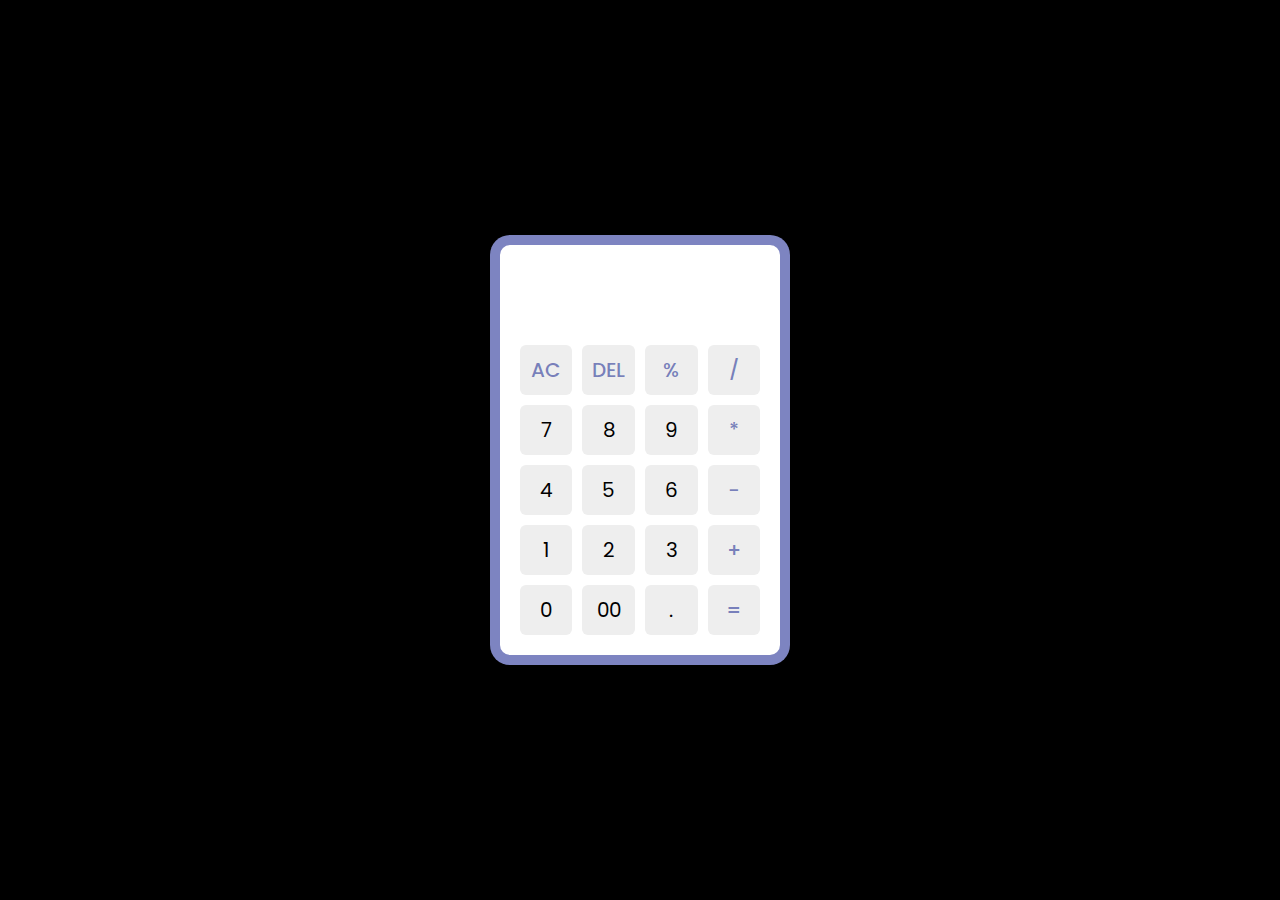
<file: Task-3/index.html>
<!DOCTYPE html>
<html lang="en">
  <head>
    <meta charset="UTF-8" />
    <meta http-equiv="X-UA-Compatible" content="IE=edge" />
    <meta name="viewport" content="width=device-width, initial-scale=1.0" />
    <title>Task-3</title>
    <link rel="stylesheet" href="style.css" />
  </head>
  <body>
    <div class="container">
      <input type="text" class="display" />

      <div class="buttons">
        <button class="operator" data-value="AC">AC</button>
        <button class="operator" data-value="DEL">DEL</button>
        <button class="operator" data-value="%">%</button>
        <button class="operator" data-value="/">/</button>

        <button data-value="7">7</button>
        <button data-value="8">8</button>
        <button data-value="9">9</button>
        <button class="operator" data-value="*">*</button>

        <button data-value="4">4</button>
        <button data-value="5">5</button>
        <button data-value="6">6</button>
        <button class="operator" data-value="-">-</button>

        <button data-value="1">1</button>
        <button data-value="2">2</button>
        <button data-value="3">3</button>
        <button class="operator" data-value="+">+</button>

        <button data-value="0">0</button>
        <button data-value="00">00</button>
        <button data-value=".">.</button>
        <button class="operator" data-value="=">=</button>
      </div>
    </div>

    <script src="script.js"></script>
  </body>
</html>
</file>
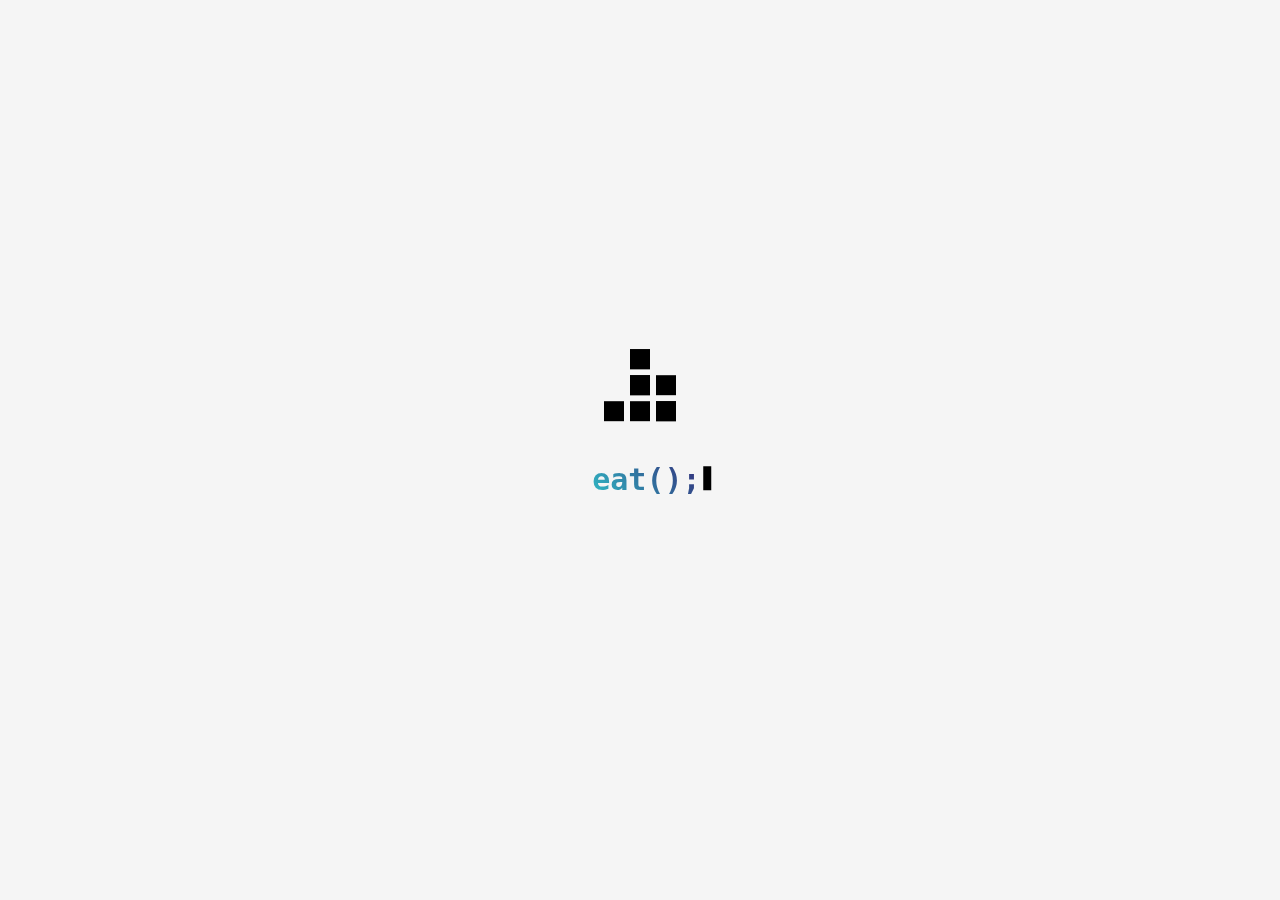
<file: Task-1/Prealoder-portfolio.html>
<!DOCTYPE html>
<html>
<head>
<title>Typewriter Jokes</title>
<style>
    body {
  background-color:whitesmoke;
  
  font-family: 'Source Code Pro', monospace;
  overflow:hidden;

}
.banter-loader {
  position: absolute;
  left: 50%;
  top: 50%;
  width: 72px;
  height: 72px;
  margin-left: -36px;
  margin-top: -36px;
  transform: translate(-0%, -90%);
}

.banter-loader__box {
  float: left;
  position: relative;
  width: 20px;
  height: 20px;
  margin-right: 6px;
}

.banter-loader__box:before {
  content: "";
  position: absolute;
  left: 0;
  top: 0;
  width: 100%;
  height: 100%;
  background: black;
}

.banter-loader__box:nth-child(3n) {
  margin-right: 0;
  margin-bottom: 6px;
}

.banter-loader__box:nth-child(1):before, .banter-loader__box:nth-child(4):before {
  margin-left: 26px;
}

.banter-loader__box:nth-child(3):before {
  margin-top: 52px;
}

.banter-loader__box:last-child {
  margin-bottom: 0;
}

@keyframes moveBox-1 {
  9.0909090909% {
    transform: translate(-26px, 0);
  }

  18.1818181818% {
    transform: translate(0px, 0);
  }

  27.2727272727% {
    transform: translate(0px, 0);
  }

  36.3636363636% {
    transform: translate(26px, 0);
  }

  45.4545454545% {
    transform: translate(26px, 26px);
  }

  54.5454545455% {
    transform: translate(26px, 26px);
  }

  63.6363636364% {
    transform: translate(26px, 26px);
  }

  72.7272727273% {
    transform: translate(26px, 0px);
  }

  81.8181818182% {
    transform: translate(0px, 0px);
  }

  90.9090909091% {
    transform: translate(-26px, 0px);
  }

  100% {
    transform: translate(0px, 0px);
  }
}

.banter-loader__box:nth-child(1) {
  animation: moveBox-1 4s infinite;
}

@keyframes moveBox-2 {
  9.0909090909% {
    transform: translate(0, 0);
  }

  18.1818181818% {
    transform: translate(26px, 0);
  }

  27.2727272727% {
    transform: translate(0px, 0);
  }

  36.3636363636% {
    transform: translate(26px, 0);
  }

  45.4545454545% {
    transform: translate(26px, 26px);
  }

  54.5454545455% {
    transform: translate(26px, 26px);
  }

  63.6363636364% {
    transform: translate(26px, 26px);
  }

  72.7272727273% {
    transform: translate(26px, 26px);
  }

  81.8181818182% {
    transform: translate(0px, 26px);
  }

  90.9090909091% {
    transform: translate(0px, 26px);
  }

  100% {
    transform: translate(0px, 0px);
  }
}

.banter-loader__box:nth-child(2) {
  animation: moveBox-2 4s infinite;
}

@keyframes moveBox-3 {
  9.0909090909% {
    transform: translate(-26px, 0);
  }

  18.1818181818% {
    transform: translate(-26px, 0);
  }

  27.2727272727% {
    transform: translate(0px, 0);
  }

  36.3636363636% {
    transform: translate(-26px, 0);
  }

  45.4545454545% {
    transform: translate(-26px, 0);
  }

  54.5454545455% {
    transform: translate(-26px, 0);
  }

  63.6363636364% {
    transform: translate(-26px, 0);
  }

  72.7272727273% {
    transform: translate(-26px, 0);
  }

  81.8181818182% {
    transform: translate(-26px, -26px);
  }

  90.9090909091% {
    transform: translate(0px, -26px);
  }

  100% {
    transform: translate(0px, 0px);
  }
}

.banter-loader__box:nth-child(3) {
  animation: moveBox-3 4s infinite;
}

@keyframes moveBox-4 {
  9.0909090909% {
    transform: translate(-26px, 0);
  }

  18.1818181818% {
    transform: translate(-26px, 0);
  }

  27.2727272727% {
    transform: translate(-26px, -26px);
  }

  36.3636363636% {
    transform: translate(0px, -26px);
  }

  45.4545454545% {
    transform: translate(0px, 0px);
  }

  54.5454545455% {
    transform: translate(0px, -26px);
  }

  63.6363636364% {
    transform: translate(0px, -26px);
  }

  72.7272727273% {
    transform: translate(0px, -26px);
  }

  81.8181818182% {
    transform: translate(-26px, -26px);
  }

  90.9090909091% {
    transform: translate(-26px, 0px);
  }

  100% {
    transform: translate(0px, 0px);
  }
}

.banter-loader__box:nth-child(4) {
  animation: moveBox-4 4s infinite;
}

@keyframes moveBox-5 {
  9.0909090909% {
    transform: translate(0, 0);
  }

  18.1818181818% {
    transform: translate(0, 0);
  }

  27.2727272727% {
    transform: translate(0, 0);
  }

  36.3636363636% {
    transform: translate(26px, 0);
  }

  45.4545454545% {
    transform: translate(26px, 0);
  }

  54.5454545455% {
    transform: translate(26px, 0);
  }

  63.6363636364% {
    transform: translate(26px, 0);
  }

  72.7272727273% {
    transform: translate(26px, 0);
  }

  81.8181818182% {
    transform: translate(26px, -26px);
  }

  90.9090909091% {
    transform: translate(0px, -26px);
  }

  100% {
    transform: translate(0px, 0px);
  }
}

.banter-loader__box:nth-child(5) {
  animation: moveBox-5 4s infinite;
}

@keyframes moveBox-6 {
  9.0909090909% {
    transform: translate(0, 0);
  }

  18.1818181818% {
    transform: translate(-26px, 0);
  }

  27.2727272727% {
    transform: translate(-26px, 0);
  }

  36.3636363636% {
    transform: translate(0px, 0);
  }

  45.4545454545% {
    transform: translate(0px, 0);
  }

  54.5454545455% {
    transform: translate(0px, 0);
  }

  63.6363636364% {
    transform: translate(0px, 0);
  }

  72.7272727273% {
    transform: translate(0px, 26px);
  }

  81.8181818182% {
    transform: translate(-26px, 26px);
  }

  90.9090909091% {
    transform: translate(-26px, 0px);
  }

  100% {
    transform: translate(0px, 0px);
  }
}

.banter-loader__box:nth-child(6) {
  animation: moveBox-6 4s infinite;
}

@keyframes moveBox-7 {
  9.0909090909% {
    transform: translate(26px, 0);
  }

  18.1818181818% {
    transform: translate(26px, 0);
  }

  27.2727272727% {
    transform: translate(26px, 0);
  }

  36.3636363636% {
    transform: translate(0px, 0);
  }

  45.4545454545% {
    transform: translate(0px, -26px);
  }

  54.5454545455% {
    transform: translate(26px, -26px);
  }

  63.6363636364% {
    transform: translate(0px, -26px);
  }

  72.7272727273% {
    transform: translate(0px, -26px);
  }

  81.8181818182% {
    transform: translate(0px, 0px);
  }

  90.9090909091% {
    transform: translate(26px, 0px);
  }

  100% {
    transform: translate(0px, 0px);
  }
}

.banter-loader__box:nth-child(7) {
  animation: moveBox-7 4s infinite;
}

@keyframes moveBox-8 {
  9.0909090909% {
    transform: translate(0, 0);
  }

  18.1818181818% {
    transform: translate(-26px, 0);
  }

  27.2727272727% {
    transform: translate(-26px, -26px);
  }

  36.3636363636% {
    transform: translate(0px, -26px);
  }

  45.4545454545% {
    transform: translate(0px, -26px);
  }

  54.5454545455% {
    transform: translate(0px, -26px);
  }

  63.6363636364% {
    transform: translate(0px, -26px);
  }

  72.7272727273% {
    transform: translate(0px, -26px);
  }

  81.8181818182% {
    transform: translate(26px, -26px);
  }

  90.9090909091% {
    transform: translate(26px, 0px);
  }

  100% {
    transform: translate(0px, 0px);
  }
}

.banter-loader__box:nth-child(8) {
  animation: moveBox-8 4s infinite;
}

@keyframes moveBox-9 {
  9.0909090909% {
    transform: translate(-26px, 0);
  }

  18.1818181818% {
    transform: translate(-26px, 0);
  }

  27.2727272727% {
    transform: translate(0px, 0);
  }

  36.3636363636% {
    transform: translate(-26px, 0);
  }

  45.4545454545% {
    transform: translate(0px, 0);
  }

  54.5454545455% {
    transform: translate(0px, 0);
  }

  63.6363636364% {
    transform: translate(-26px, 0);
  }

  72.7272727273% {
    transform: translate(-26px, 0);
  }

  81.8181818182% {
    transform: translate(-52px, 0);
  }

  90.9090909091% {
    transform: translate(-26px, 0);
  }

  100% {
    transform: translate(0px, 0);
  }
}

.banter-loader__box:nth-child(9) {
  animation: moveBox-9 4s infinite;
}

.output1 {
  top: 60%;
  left: 50%;
  transform: translate(-40%, -130%);
  position: absolute;
  background: -webkit-linear-gradient(43deg, #30cfd0 0%, #330867 100%) #1D68A6;
  -webkit-background-clip: text;
  -webkit-text-fill-color: transparent;
  text-align:center;
  font-family: 'Source Code Pro', monospace;
  h1 {
    font-size:30px;
  }
}

/* Cursor Styling */
.cursor1::after {
  content:'';
  display:inline-block;
  margin-left:3px;
  background-color:black;
  animation-name:blink;
  animation-duration:0.5s;
  animation-iteration-count: infinite;
}
h1.cursor1::after {
  height:24px;
  width:8px;
}
p.cursor1::after {
  height:13px;
  width:6px;
}

@keyframes blink {
  0% {
    opacity:1;
  }
  49% {
    opacity:1;
  }
  50% {
    opacity:0;
  }
  100% {
    opacity:0;
  }
}
</style>
</head>
<body>
  <div class="banter-loader">
    <div class="banter-loader__box"></div>
    <div class="banter-loader__box"></div>
    <div class="banter-loader__box"></div>
    <div class="banter-loader__box"></div>
    <div class="banter-loader__box"></div>
    <div class="banter-loader__box"></div>
    <div class="banter-loader__box"></div>
    <div class="banter-loader__box"></div>
    <div class="banter-loader__box"></div>
  </div>
<div class="container py-5">
  <div class="output1" id="output1">
    <h1 class="cursor1"></h1>
    <p></p>
  </div>
</div>

<script>
var currentIndex = 0,
    currentTextIndex = 0,
    isBackspacing = false,
    isParagraph = false;

var textArray = [
  "eat();", "sleep();", "<code/>", "repeat();"
];

var speedForward = 70,
    speedWait = 1000,
    speedBetweenLines = 500,
    speedBackspace = 70;

typeWriter("output1", textArray);

function typeWriter(id, textArray) {
  var element = document.getElementById(id),
      currentText = textArray[currentTextIndex],
      eHeader = element.children[0],
      eParagraph = element.children[1];
  
  if (!isBackspacing) {
    if (currentIndex < currentText.length) {
      if (currentText.charAt(currentIndex) == "|") {
        isParagraph = true;
        eHeader.classList.remove("cursor1");
        eParagraph.classList.add("cursor1");
        currentIndex++;
        setTimeout(function(){ typeWriter(id, textArray); }, speedBetweenLines);
      } else {
        if (!isParagraph) {
          eHeader.textContent += currentText.charAt(currentIndex);
        } else {
          eParagraph.textContent += currentText.charAt(currentIndex);
        }
        currentIndex++;
        setTimeout(function(){ typeWriter(id, textArray); }, speedForward);
      }
    } else if (currentIndex == currentText.length) {
      isBackspacing = true;
      setTimeout(function(){ typeWriter(id, textArray); }, speedWait);
    }
  } else {
    if (eHeader.textContent.length > 0 || eParagraph.textContent.length > 0) {
      if (eParagraph.textContent.length > 0) {
        eParagraph.textContent = eParagraph.textContent.substring(0, eParagraph.textContent.length - 1);
      } else if (eHeader.textContent.length > 0) {
        eParagraph.classList.remove("cursor1");
        eHeader.classList.add("cursor1");
        eHeader.textContent = eHeader.textContent.substring(0, eHeader.textContent.length - 1);
      }
      setTimeout(function(){ typeWriter(id, textArray); }, speedBackspace);
    } else { 
      isBackspacing = false;
      currentIndex = 0;
      isParagraph = false;
      currentTextIndex = (currentTextIndex + 1) % textArray.length;
      setTimeout(function(){ typeWriter(id, textArray); }, 50);
    }
  }
}
</script>
</body>
</html>
</file>
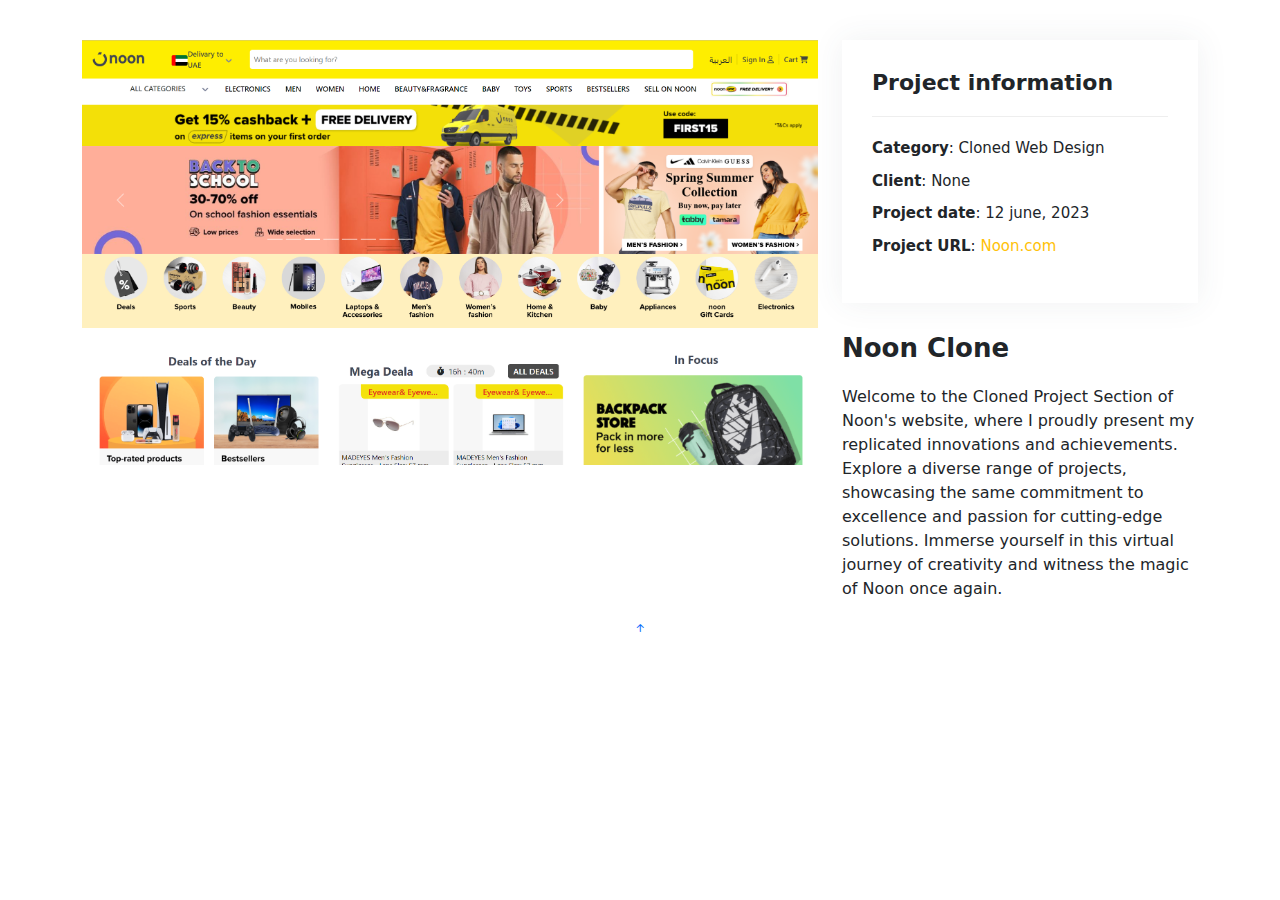
<file: Task-1/project-noon.html>
<!DOCTYPE html>
<html lang="en">

<head>
    <meta charset="utf-8">
    <meta content="width=device-width, initial-scale=1.0" name="viewport">

    <title>Project_details</title>
    <meta content="" name="description">
    <meta content="" name="keywords">


    <!-- Google Fonts -->
    <link
        href="https://fonts.googleapis.com/css?family=Open+Sans:300,300i,400,400i,600,600i,700,700i|Raleway:300,300i,400,400i,500,500i,600,600i,700,700i|Poppins:300,300i,400,400i,500,500i,600,600i,700,700i"
        rel="stylesheet">
    <!-- Vendor CSS Files -->
    <link href="vendor/aos/aos.css" rel="stylesheet">
    <link href="vendor/bootstrap/css/bootstrap.min.css" rel="stylesheet">
    <link href="vendor/bootstrap-icons/bootstrap-icons.css" rel="stylesheet">
    <link href="vendor/boxicons/css/boxicons.min.css" rel="stylesheet">
    <link href="vendor/glightbox/css/glightbox.min.css" rel="stylesheet">
    <link href="vendor/swiper/swiper-bundle.min.css" rel="stylesheet">
    <link href="css/project.css" rel="stylesheet">

</head>

<body>

    <main id="main">

        <!-- ======= Portfolio Details Section ======= -->
        <section id="portfolio-details" class="portfolio-details">
            <div class="container">
                <div class="row gy-4">

                    <div class="col-lg-8">
                        <div class="portfolio-details-slider swiper">
                            <div class="swiper-wrapper align-items-center">

                                <div class="swiper-slide">
                                    <img src="images/project/noon-1.png" alt="">
                                </div>

                                <div class="swiper-slide">
                                    <img src="images/project/noon-2.png" alt="">
                                </div>

                                <div class="swiper-slide">
                                    <img src="images/project/noon-3.png" alt="">
                                </div>
                                <div class="swiper-slide">
                                    <img src="images/project/noon-4.png" alt="">
                                </div>

                            </div>
                            <div class="swiper-pagination"></div>
                        </div>
                    </div>

                    <div class="col-lg-4">
                        <div class="portfolio-info">
                            <h3>Project information</h3>
                            <ul>
                                <li><strong>Category</strong>: Cloned Web Design</li>
                                <li><strong>Client</strong>: None</li>
                                <li><strong>Project date</strong>: 12 june, 2023</li>
                                <li><strong>Project URL</strong>: <a style="text-decoration: none ; color: #ffc107;"
                                        href="https://abdullahshafiq-20.github.io/Noon-clone/">Noon.com</a></li>
                            </ul>
                        </div>
                        <div class="portfolio-description">
                            <h2>Noon Clone</h2>
                            <p>
                                Welcome to the Cloned Project Section of Noon's website, where I proudly present my
                                replicated innovations and achievements. Explore a diverse range of projects, showcasing
                                the same commitment to excellence and passion for cutting-edge solutions. Immerse
                                yourself in this virtual journey of creativity and witness the magic of Noon once again.
                            </p>
                        </div>
                    </div>

                </div>

            </div>
        </section><!-- End Portfolio Details Section -->

    </main><!-- End #main -->

    <div id="preloader"></div>
    <a href="#" class="back-to-top d-flex align-items-center justify-content-center"><i
            class="bi bi-arrow-up-short"></i></a>

    <!-- Vendor JS Files -->
    <script src="vendor/purecounter/purecounter_vanilla.js"></script>
    <script src="vendor/aos/aos.js"></script>
    <script src="vendor/bootstrap/js/bootstrap.bundle.min.js"></script>
    <script src="vendor/glightbox/js/glightbox.min.js"></script>
    <script src="vendor/isotope-layout/isotope.pkgd.min.js"></script>
    <script src="vendor/swiper/swiper-bundle.min.js"></script>
    <script src="vendor/typed.js/typed.umd.js"></script>
    <script src="vendor/waypoints/noframework.waypoints.js"></script>
    <script src="vendor/php-email-form/validate.js"></script>

    <!-- Template Main JS File -->
    <script src="js/project.js"></script>

</body>

</html>
</file>
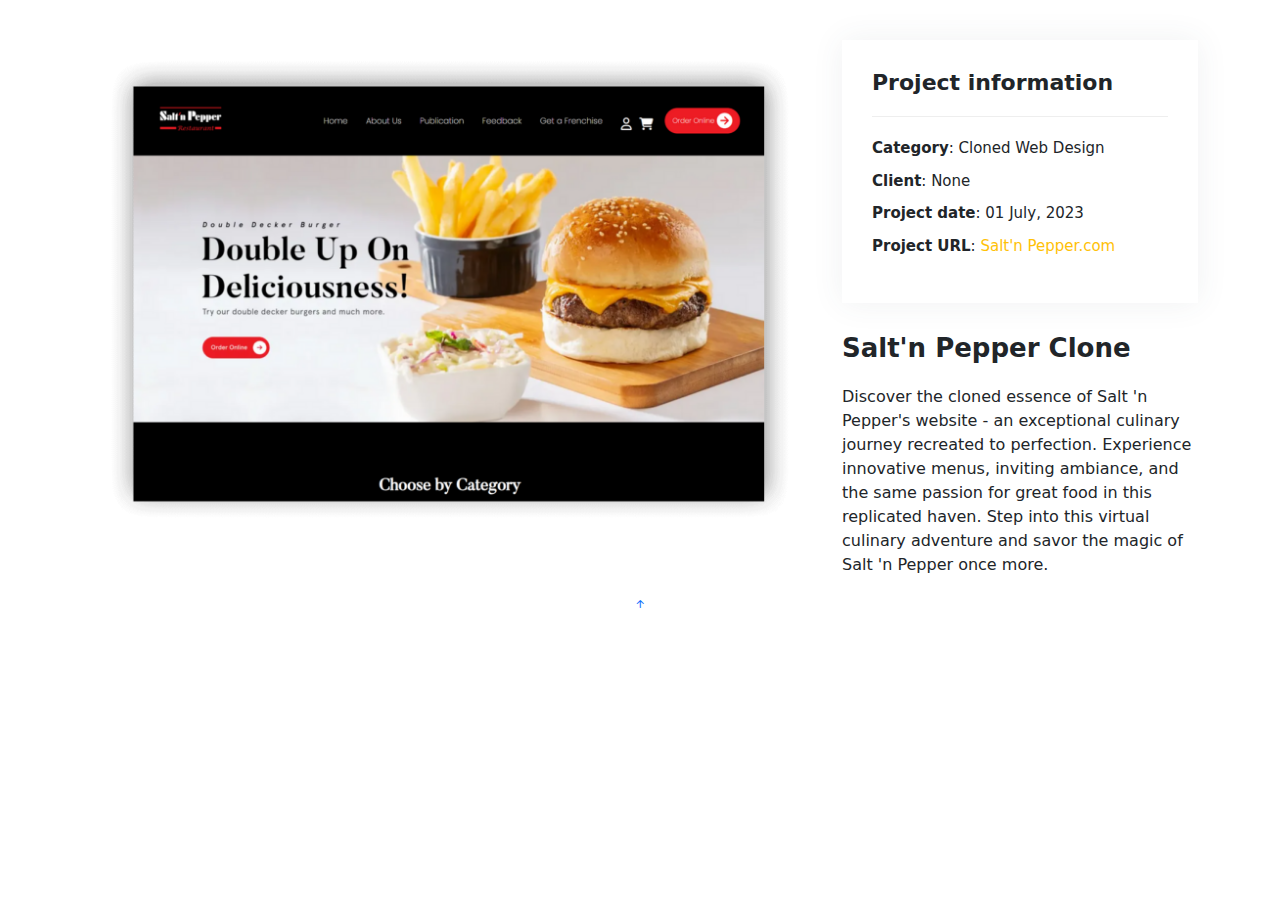
<file: Task-1/project-saltn-pepper.html>
<!DOCTYPE html>
<html lang="en">

<head>
  <meta charset="utf-8">
  <meta content="width=device-width, initial-scale=1.0" name="viewport">

  <title>Project_details</title>
  <meta content="" name="description">
  <meta content="" name="keywords">


  <!-- Google Fonts -->
  <link
    href="https://fonts.googleapis.com/css?family=Open+Sans:300,300i,400,400i,600,600i,700,700i|Raleway:300,300i,400,400i,500,500i,600,600i,700,700i|Poppins:300,300i,400,400i,500,500i,600,600i,700,700i"
    rel="stylesheet">

  <!-- Vendor CSS Files -->
  <link href="vendor/aos/aos.css" rel="stylesheet">
  <link href="vendor/bootstrap/css/bootstrap.min.css" rel="stylesheet">
  <link href="vendor/bootstrap-icons/bootstrap-icons.css" rel="stylesheet">
  <link href="vendor/boxicons/css/boxicons.min.css" rel="stylesheet">
  <link href="vendor/glightbox/css/glightbox.min.css" rel="stylesheet">
  <link href="vendor/swiper/swiper-bundle.min.css" rel="stylesheet">
  <link href="css/project.css" rel="stylesheet">

</head>

<body>

  <main id="main">

    <!-- ======= Portfolio Details Section ======= -->
    <section id="portfolio-details" class="portfolio-details">
      <div class="container">
        <div class="row gy-4">

          <div class="col-lg-8">
            <div class="portfolio-details-slider swiper">
              <div class="swiper-wrapper align-items-center">

                <div class="swiper-slide">
                  <img src="images/project/img1.png" alt="">
                </div>

                <div class="swiper-slide">
                  <img src="images/project/img2 (1).png" alt="">
                </div>

                <div class="swiper-slide">
                  <img src="images/project/img3 (1).png" alt="">
                </div>
                <div class="swiper-slide">
                  <img src="images/project/img5 (1).png" alt="">
                </div>

              </div>
              <div class="swiper-pagination"></div>
            </div>
          </div>

          <div class="col-lg-4">
            <div class="portfolio-info">
              <h3>Project information</h3>
              <ul>
                <li><strong>Category</strong>: Cloned Web Design</li>
                <li><strong>Client</strong>: None</li>
                <li><strong>Project date</strong>: 01 July, 2023</li>
                <li><strong>Project URL</strong>: <a style="text-decoration: none ; color: #ffc107;"
                    href="https://abdullahshafiq-20.github.io/Salt-n-Pepper_clone/">Salt'n Pepper.com</a></li>
              </ul>
            </div>
            <div class="portfolio-description">
              <h2>Salt'n Pepper Clone</h2>
              <p>
                Discover the cloned essence of Salt 'n Pepper's website - an exceptional culinary journey recreated to
                perfection. Experience innovative menus, inviting ambiance, and the same passion for great food in this
                replicated haven. Step into this virtual culinary adventure and savor the magic of Salt 'n Pepper once
                more.
              </p>
            </div>
          </div>

        </div>

      </div>
    </section><!-- End Portfolio Details Section -->

  </main><!-- End #main -->

  <div id="preloader"></div>
  <a href="#" class="back-to-top d-flex align-items-center justify-content-center"><i
      class="bi bi-arrow-up-short"></i></a>

  <!-- Vendor JS Files -->
  <script src="vendor/purecounter/purecounter_vanilla.js"></script>
  <script src="vendor/aos/aos.js"></script>
  <script src="vendor/bootstrap/js/bootstrap.bundle.min.js"></script>
  <script src="vendor/glightbox/js/glightbox.min.js"></script>
  <script src="vendor/isotope-layout/isotope.pkgd.min.js"></script>
  <script src="vendor/swiper/swiper-bundle.min.js"></script>
  <script src="vendor/typed.js/typed.umd.js"></script>
  <script src="vendor/waypoints/noframework.waypoints.js"></script>
  <script src="vendor/php-email-form/validate.js"></script>

  <!-- Template Main JS File -->
  <script src="js/project.js"></script>

</body>

</html>
</file>
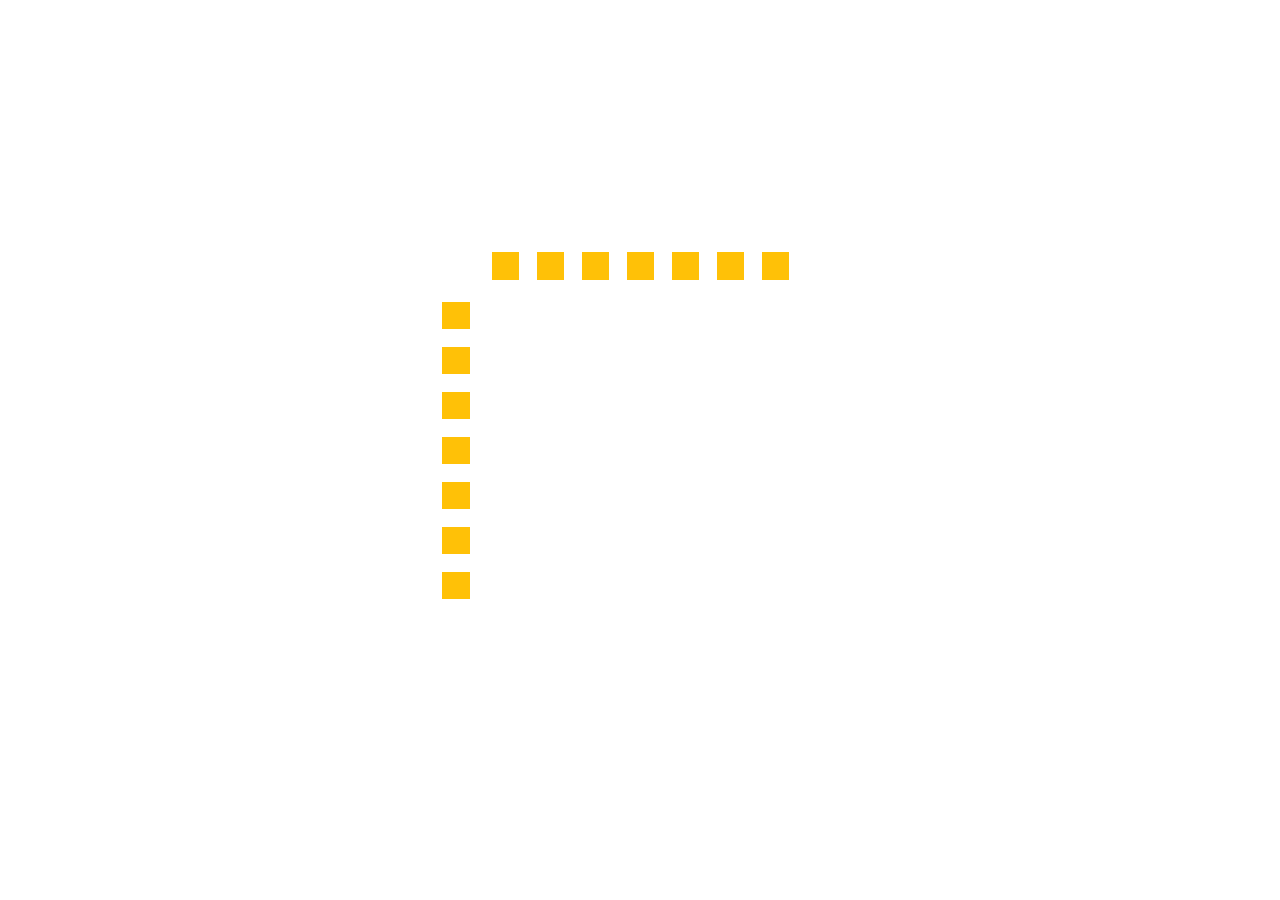
<file: Task-2/preloader.html>
<!DOCTYPE html>
<html lang="en">
<head>
  <meta charset="UTF-8">
  <meta name="viewport" content="width=device-width, initial-scale=1.0">
  <title>Loading Screen</title>
  <style>
    :root {
      --b: white;
      --w: #ffc107;
      --s: 2s; /* change speed */
    }
    *{
      margin: 0;
      padding: 0;
      box-sizing: border-box;
    }	
    
    *, *:before, *:after {
      box-sizing: border-box;
      transform-style: preserve-3d;
    }
    
    body-1 {
      margin: 0;
      padding: 0;
      width: 100vw;
      height: 100vh;
      overflow: hidden;
      display: flex;
      align-items: center;
      justify-content: center;
      background: var(--b);
    }
    
    .content {
      width: 50vmin;
      height: 50vmin;
      text-align: center;
      display: flex;
      align-items: center;
      justify-content: center;
      flex-direction: column;
      perspective: 1000vmin;
    }
    
    .bars {
      width: 100%;
      height: 100%;
      position: absolute;
      padding: 6.5vmin 3vmin;
      animation: mirror1 calc(var(--s) * 2) ease 0s infinite ;
    }
    
    .bars + .bars {
      transform: rotate(90deg) rotateX(180deg);
      animation: mirror2 calc(var(--s) * 2) ease calc(var(--s) / 2) infinite;
    }
    
    .bar {
      width: 44vmin;
      height: 3vmin;
      margin: 2vmin 0vmin;
      background: linear-gradient(90deg, #fff0 33%, var(--w) 33% 67%, #fff0 67% 100%);
      animation: grow var(--s) ease-in-out 0s infinite alternate; 
      background-size: 300%;
      background-position-x: -203%;
    }
    
    @keyframes mirror1 {
      0%, 47%, 99.99%, 100% { transform: rotate(180deg) rotateX(0deg); }
      47.01%, 99.98% { transform: rotate(180deg) rotateX(180deg); }
    }
    
    @keyframes mirror2 {
      0%, 47%, 99.99%, 100% { transform: rotate(90deg) rotateX(180deg); }
      47.01%, 99.98% { transform: rotate(90deg) rotateX(0deg); }
    }
    
    @keyframes grow {
      0%, 25% { background-position-x: -297%; }
      45%, 55% { background-position-x: -250%; }
      75%, 100% { background-position-x: -203%; }
    }
    
    .bar:nth-child(2) {
      animation-delay: calc(var(--s) * -0.02);
    }
    .bar:nth-child(3) {
      animation-delay: calc(var(--s) * -0.04);
    }
    .bar:nth-child(4) {
      animation-delay: calc(var(--s) * -0.06);
    }
    .bar:nth-child(5) {
      animation-delay: calc(var(--s) * -0.08);
    }
    .bar:nth-child(6) {
      animation-delay: calc(var(--s) * -0.1);
    }
    .bar:nth-child(7) {
      animation-delay: calc(var(--s) * -0.12);
    }
    
    .bars:nth-child(2) .bar:nth-child(1) {
      animation-delay: calc(calc(var(--s) * -0.001) - calc(var(--s) / 2));
    }
    .bars:nth-child(2) .bar:nth-child(2) {
      animation-delay: calc(calc(var(--s) * -0.02) - calc(var(--s) / 2));
    }
    .bars:nth-child(2) .bar:nth-child(3) {
      animation-delay: calc(calc(var(--s) * -0.04) - calc(var(--s) / 2));
    }
    .bars:nth-child(2) .bar:nth-child(4) {
      animation-delay: calc(calc(var(--s) * -0.06) - calc(var(--s) / 2));
    }
    .bars:nth-child(2) .bar:nth-child(5) {
      animation-delay: calc(calc(var(--s) * -0.08) - calc(var(--s) / 2));
    }
    .bars:nth-child(2) .bar:nth-child(6) {
      animation-delay: calc(calc(var(--s) * -0.1) - calc(var(--s) / 2));
    }
    .bars:nth-child(2) .bar:nth-child(7) {
      animation-delay: calc(calc(var(--s) * -0.12) - calc(var(--s) / 2));
    }
  </style>
</head>
<body-1>
  <div class="content">
    <div class="bars">
      <div class="bar"></div>
      <div class="bar"></div>
      <div class="bar"></div>
      <div class="bar"></div>
      <div class="bar"></div>
      <div class="bar"></div>
      <div class="bar"></div>
    </div>
    <div class="bars">
      <div class="bar"></div>
      <div class="bar"></div>
      <div class="bar"></div>
      <div class="bar"></div>
      <div class="bar"></div>
      <div class="bar"></div>
      <div class="bar"></div>
    </div>
  </div>
</body-1>
</html>
</file>
<file: Task-3/style.css>
@import url("https://fonts.googleapis.com/css2?family=Poppins:wght@300;400;500;600;700&display=swap");
* {
  margin: 0;
  padding: 0;
  box-sizing: border-box;
  font-family: "Poppins", sans-serif;
}
body {
  height: 100vh;
  display: flex;
  align-items: center;
  justify-content: center;
  background: #000000;
}
.container {
  position: relative;
  max-width: 300px;
  width: 100%;
  border-radius: 20px;
  padding: 10px 20px 20px;
  background: #fff;
  box-shadow: 0 5px 10px rgba(0, 0, 0, 0.05);
  border: 10px solid rgba(3, 18, 136, 0.516);
}
.display {
  height: 80px;
  width: 100%;
  outline: none;
  border: none;
  text-align: right;
  margin-bottom: 10px;
  font-size: 25px;
  color: #000e1a;
  pointer-events: none;
}
.buttons {
  display: grid;
  grid-gap: 10px;
  grid-template-columns: repeat(4, 1fr);
}

.buttons button:hover {
  background-color: #ddd;
}
.buttons button {
  padding: 10px;
  border-radius: 6px;
  border: none;
  font-size: 20px;
  cursor: pointer;
  background-color: #eee;
}
.buttons button:active {
  transform: scale(0.99);
}
.operator {
  color: rgba(3, 18, 136, 0.516);
  font-weight: 500;
}
</file>
<file: Task-1/css/project.css>
/* linear-gradient( 43deg,  rgba(84,212,228,1) 0%, rgba(68,36,164,1) 46%, 4158D0 100%); */
/* CLOR CHANGING */


/* h1 {
  font-size: 72px;
  background: -webkit-linear-gradient(#eee, #333);
  -webkit-background-clip: text;
  -webkit-text-fill-color: transparent;
} */

:root {
  --yellow: #4158D0;
}
.content {
  opacity: 0;
  transform: translateY(20px);
}

/* Use keyframes for the animation */
@keyframes loadOnRise {
  0% {
    opacity: 0;
    transform: translateY(20px);
  }
  100% {
    opacity: 1;
    transform: translateY(0);
  }
}

/* Apply the animation to the visible class */
.content.visible {
  animation: loadOnRise 1.5s ease-in-out forwards;
}

.js-preloader {
  position: fixed;
  top: 0;
  left: 0;
  right: 0;
  bottom: 0;
  background-color: #fff;
  display: -webkit-box;
  display: flex;
  -webkit-box-align: center;
  align-items: center;
  -webkit-box-pack: center;
  justify-content: center;
  opacity: 1;
  visibility: visible;
  z-index: 9999;
  -webkit-transition: opacity 0.25s ease;
  transition: opacity 0.25s ease, visibility 0.5s ease; /* Modify the transition property */
}

.js-preloader.loaded {
  opacity: 0;
  visibility: hidden;
  pointer-events: none;
}

:root {
  --yellow: #4158D0;
  --w: linear-gradient(43deg, #30cfd0 0%, #330867 100%) #1D68A6;
  --s: 2s; 
}
/* .color-mode-container {
  display: none;
} */

/* Set the background color of the scrollbar track to light gray */
/* Define CSS custom properties for the color scheme */
:root {
  --scrollbar-bg-light: transparent; /* Light gray background color */
  --scrollbar-thumb-light: linear-gradient(43deg, #30cfd0 0%, #330867 100%) #1D68A6; /* Light blue thumb */
  --scrollbar-bg-dark: transparent; /* Dark gray background color for night mode */
}

/* Set the scrollbar width and background color using the custom properties */
::-webkit-scrollbar {
  width: 8px; /* Adjust the width as needed */
  background-color: var(--scrollbar-bg-light); /* Default light gray background color */
}

/* Set the color of the scrollbar thumb using the custom properties */
::-webkit-scrollbar-thumb {
  background: var(--scrollbar-thumb-light); /* Default light blue thumb */
  border-radius: 6px; /* Adjust the radius to make it rounded */
}

/* Handle on hover state */
::-webkit-scrollbar-thumb:hover {
  background-color: #2980b9; /* Lighter blue color on hover */
}

/* Optionally, you can style the scrollbar track when the thumb is being dragged */
::-webkit-scrollbar-thumb:active {
  background-color: #2070a0; /* Even lighter blue when active */
}

/* Apply dark mode styles */
.dark-mode {
  --scrollbar-bg-light: transparent; /* Dark gray background color for night mode */
  --scrollbar-thumb-light:linear-gradient(43deg, #30cfd0 0%, #330867 100%) #1D68A6;  /* Light blue thumb for night mode */
}


.switch {
  display: block;
  --width-of-switch: 3.5em;
  --height-of-switch: 2em;
  /* size of sliding icon -- sun and moon */
  --size-of-icon: 1.4em;
  /* it is like a inline-padding of switch */
  --slider-offset: 0.3em;
  position: relative;
  width: var(--width-of-switch);
  height: var(--height-of-switch);
}

/* Hide default HTML checkbox */
.switch input {
  opacity: 0;
  width: 0;
  height: 0;
}

/* The slider */
.slider {
  position: absolute;
  cursor: pointer;
  top: 0;
  left: 0;
  right: 0;
  bottom: 0;
  background-color: #f4f4f5;
  transition: .4s;
  border-radius: 30px;
}

.slider:before {
  position: absolute;
  content: "";
  height: var(--size-of-icon,1.4em);
  width: var(--size-of-icon,1.4em);
  border-radius: 20px;
  left: var(--slider-offset,0.3em);
  top: 50%;
  transform: translateY(-50%);
  background: linear-gradient(40deg,#ff0080,#ff8c00 70%);
  ;
 transition: .4s;
}

input:checked + .slider {
  background-color: #303136;
}

input:checked + .slider:before {
  left: calc(100% - (var(--size-of-icon,1.4em) + var(--slider-offset,0.3em)));
  background: #303136;
  /* change the value of second inset in box-shadow to change the angle and direction of the moon  */
  box-shadow: inset -3px -2px 5px -2px #8983f7, inset -10px -4px 0 0 #a3dafb;
}
.clr-slider{
  display: none;
}


@media screen and (max-width: 768px) {
  
  .dark-mode .navbar-toggler-icon
  {
    background-color: white;
  }
  .dark-mode #navbarNav
  {
    background-color: #0c0c0d;
  }
  #navbarNav > ul:last-child 
  {
    display: none;
  }
  #colormode-desk
  {
    display: none;
  }
  /* .slider
  {
    display: none;
  } */
  .clr-slider
  {
    display: block;
    align-self: center;
    justify-self: center;
    margin-left: 40px;
    margin-top: 10px;
  }
  

}
.color-mode-icon
{
  pointer-events: none;
}
.bubbly-button
{
  display:none;
}

/* Button  */
@media screen and (max-width: 768px) {
  .bubbly-button {
    display: inline-block;
    font-size: 1em;
    padding: 0px 0px 0px 10px;
    /* margin-top: 10px;
    margin-bottom: 10px; */
    -webkit-appearance: none;
    appearance: none;
    background-color: #1D68A6;/* Replace $button-bg with the actual color value */
    color: #fff; /* Replace $button-text-color with the actual color value */
    border-radius: 4px;
    border: none;
    cursor: pointer;
    position: relative;
    transition: transform ease-in 0.1s, box-shadow ease-in 0.25s;
    box-shadow: 0 1px 10px #1D68A6;
  }
  
  .bubbly-button:focus {
    outline: 0;
  }
  
  .bubbly-button:before,
  .bubbly-button:after {
    position: fixed;
    content: '';
    display: block;
    width: 160%;
    height: 100%;
    left: -20%;
    z-index: -1000;
    transition: all ease-in-out 0.5s;
    background-repeat: no-repeat;
  }
  
  .bubbly-button:before {
  display: none;
  top: -75%;
  background-image:  
    radial-gradient(circle, #1d68a6 20%, transparent 20%),
    radial-gradient(circle,  transparent 20%, #1d68a6 20%, transparent 30%),
    radial-gradient(circle, #1d68a6 20%, transparent 20%), 
    radial-gradient(circle, #1d68a6 20%, transparent 20%),
    radial-gradient(circle,  transparent 10%, #1d68a6 15%, transparent 20%),
    radial-gradient(circle, #1d68a6 20%, transparent 20%),
    radial-gradient(circle, #1d68a6 20%, transparent 20%),
    radial-gradient(circle, #1d68a6 20%, transparent 20%),
    radial-gradient(circle, #1d68a6 20%, transparent 20%);
  background-size: 10% 10%, 20% 20%, 15% 15%, 20% 20%, 18% 18%, 10% 10%, 15% 15%, 10% 10%, 18% 18%;
}

.bubbly-button:after {
  display: none;
  bottom: -75%;
  background-image:  
    radial-gradient(circle, #1d68a6 20%, transparent 20%),
    radial-gradient(circle, #1d68a6 20%, transparent 20%),
    radial-gradient(circle,  transparent 10%, #1d68a6 15%, transparent 20%),
    radial-gradient(circle, #1d68a6 20%, transparent 20%),
    radial-gradient(circle, #1d68a6 20%, transparent 20%),
    radial-gradient(circle, #1d68a6 20%, transparent 20%),
    radial-gradient(circle, #1d68a6 20%, transparent 20%);
  background-size: 15% 15%, 20% 20%, 18% 18%, 20% 20%, 15% 15%, 10% 10%, 20% 20%;
}

.bubbly-button:active {
  transform: scale(0.9);
  background-color: darken(var(--yellow), 5%);
  box-shadow: 0 1px 10px var(--yellow);
}
  .bubbly-button.animate:before {
    display: block;
    animation: topBubbles ease-in-out 0.75s forwards;
  }
  
  .bubbly-button.animate:after {
    display: block;
    animation: bottomBubbles ease-in-out 0.75s forwards;
  }
  
  /* The rest of your CSS code and JavaScript can remain unchanged. */
  
  
      @keyframes topBubbles {
        0% {
          background-position: 5% 90%, 10% 90%, 10% 90%, 15% 90%, 25% 90%, 25% 90%, 40% 90%, 55% 90%, 70% 90%;
        }
        50% {
          background-position: 0% 80%, 0% 20%, 10% 40%, 20% 0%, 30% 30%, 22% 50%, 50% 50%, 65% 20%, 90% 30%;
        }
        100% {
          background-position: 0% 70%, 0% 10%, 10% 30%, 20% -10%, 30% 20%, 22% 40%, 50% 40%, 65% 10%, 90% 20%;
          background-size: 0% 0%, 0% 0%,  0% 0%,  0% 0%,  0% 0%,  0% 0%;
        }
      }
  
      @keyframes bottomBubbles {
        0% {
          background-position: 10% -10%, 30% 10%, 55% -10%, 70% -10%, 85% -10%, 70% -10%, 70% 0%;
        }
        50% {
          background-position: 0% 80%, 20% 80%, 45% 60%, 60% 100%, 75% 70%, 95% 60%, 105% 0%;
        }
        100% {
          background-position: 0% 90%, 20% 90%, 45% 70%, 60% 110%, 75% 80%, 95% 70%, 110% 10%;
          background-size: 0% 0%, 0% 0%,  0% 0%,  0% 0%,  0% 0%,  0% 0%;
        }
      }
      
}
  


/* button end  */


.navbar-brand1:hover {
  transform: scale(1.1);
  transition: all 0.5s ease-in-out;
  color: #30cfd0!important;
}

.facts-design {
  border-width: 2px;
  border-style: solid;
  border-image: linear-gradient(43deg, #30cfd0 0%, #330867 100%)1;
  margin: 5px;
  
}

.facts-design:hover {
  background:linear-gradient(43deg, #30cfd0 0%, #330867 100%);
  transition: all 1s ease-in-out;
  color: white;
}

.facts-design:hover>h2 {
  color: white;
  /* or the desired text color when hovering */
}
.facts-design:hover>p {
  color: white;
  /* or the desired text color when hovering */
}

.margin-l {
  margin-left: 350px;
}

.margin-t {
  margin-top: 80px;
}

.portfolio .portfolio-item {
  margin-bottom: 30px;
}

.portfolio #portfolio-flters {
  padding: 0;
  margin: 0 auto 25px auto;
  list-style: none;
  text-align: center;
  background: #fff;
  border-radius: 50px;
  padding: 3px 20px;
}

.portfolio #portfolio-flters li {
  cursor: pointer;
  display: inline-block;
  padding: 10px 15px;
  font-size: 16px;
  font-weight: 600;
  line-height: 1;
  letter-spacing: 0.1rem;
  color: #272829;
  margin-bottom: 5px;
  transition: all 0.3s ease-in-out;
}

.portfolio #portfolio-flters li:hover,
.portfolio #portfolio-flters li.filter-active {
  background: -webkit-linear-gradient(43deg, #30cfd0 0%, #330867 100%);
-webkit-background-clip: text;
-webkit-text-fill-color: transparent;
}

.portfolio #portfolio-flters li:last-child {
  margin-right: 0;
}

.portfolio .portfolio-wrap {
  transition: 0.3s;
  position: relative;
  overflow: hidden;
  z-index: 1;
  background: rgba(69, 80, 91, 0.8);
}

.portfolio .portfolio-wrap::before {
  content: "";
  background: rgba(255, 255, 255, 0.7);
  position: absolute;
  left: 30px;
  right: 30px;
  top: 30px;
  bottom: 30px;
  transition: all ease-in-out 0.3s;
  z-index: 2;
  opacity: 0;
}

.portfolio .portfolio-wrap .portfolio-info {
  opacity: 0;
  position: absolute;
  top: 0;
  left: 0;
  right: 0;
  bottom: 0;
  text-align: center;
  z-index: 3;
  transition: all ease-in-out 0.3s;
  display: flex;
  flex-direction: column;
  justify-content: center;
  align-items: center;
}

.portfolio .portfolio-wrap .portfolio-info::before {
  display: block;
  content: "";
  width: 48px;
  height: 48px;
  position: absolute;
  top: 35px;
  left: 35px;
  border-top: 3px solid #d7dce1;
  border-left: 3px solid #d7dce1;
  transition: all 0.5s ease 0s;
  z-index: 9994;
}

.portfolio .portfolio-wrap .portfolio-info::after {
  display: block;
  content: "";
  width: 48px;
  height: 48px;
  position: absolute;
  bottom: 35px;
  right: 35px;
  border-bottom: 3px solid #d7dce1;
  border-right: 3px solid #d7dce1;
  transition: all 0.5s ease 0s;
  z-index: 9994;
}

.portfolio .portfolio-wrap .portfolio-info h4 {
  font-size: 20px;
  color: #45505b;
  font-weight: 600;
}

.portfolio .portfolio-wrap .portfolio-info p {
  color: #45505b;
  font-size: 14px;
  text-transform: uppercase;
  padding: 0;
  margin: 0;
}

.portfolio .portfolio-wrap .portfolio-links {
  text-align: center;
  z-index: 4;
}

.portfolio .portfolio-wrap .portfolio-links a {
  color: #45505b;
  margin: 0 2px;
  font-size: 28px;
  display: inline-block;
  transition: 0.3s;
}

.portfolio .portfolio-wrap .portfolio-links a:hover {
  color: #148af9;
}

.portfolio .portfolio-wrap:hover::before {
  top: 0;
  left: 0;
  right: 0;
  bottom: 0;
  opacity: 1;
}

.portfolio .portfolio-wrap:hover .portfolio-info {
  opacity: 1;
}

.portfolio .portfolio-wrap:hover .portfolio-info::before {
  top: 15px;
  left: 15px;
}

.portfolio .portfolio-wrap:hover .portfolio-info::after {
  bottom: 15px;
  right: 15px;
}

/*--------------------------------------------------------------
# Portfolio Details
--------------------------------------------------------------*/
.portfolio-details {
  padding-top: 40px;
}

.portfolio-details .portfolio-details-slider img {
  width: 100%;
}

.portfolio-details .portfolio-details-slider .swiper-pagination {
  margin-top: 20px;
  position: relative;
}

.portfolio-details .portfolio-details-slider .swiper-pagination .swiper-pagination-bullet {
  width: 12px;
  height: 12px;
  background-color: #fff;
  opacity: 1;
  border: 1px solid #0563bb;
}

.portfolio-details .portfolio-details-slider .swiper-pagination .swiper-pagination-bullet-active {
  background-color: #0563bb;
}

.portfolio-details .portfolio-info {
  padding: 30px;
  box-shadow: 0px 0 30px rgba(69, 80, 91, 0.08);
}

.portfolio-details .portfolio-info h3 {
  font-size: 22px;
  font-weight: 700;
  margin-bottom: 20px;
  padding-bottom: 20px;
  border-bottom: 1px solid #eee;
}

.portfolio-details .portfolio-info ul {
  list-style: none;
  padding: 0;
  font-size: 15px;
}

.portfolio-details .portfolio-info ul li+li {
  margin-top: 10px;
}

.portfolio-details .portfolio-description {
  padding-top: 30px;
}

.portfolio-details .portfolio-description h2 {
  font-size: 26px;
  font-weight: 700;
  margin-bottom: 20px;
}

.portfolio-details .portfolio-description p {
  padding: 0;
}

/* #joke {
  margin-top: 20px;
  padding: 0px 10px 10px 10px;
  border: 1px solid var(--yellow); 
  border-radius: 0px; 
  height: 150px;
  margin-bottom: 100px;
}
.output {
  text-align:center;
  font-family: 'Source Code Pro', monospace;
  color:white;
}
.output h1 {
  font-size:25px;
  font-weight: 500;
}
.output p {
  font-size:15px;
  font-weight: 200;
}
#joke:hover{
  background-color: var(--yellow);
} */
/* .container:hover #output h1,
.container:hover #output p {
  color: white; 
}  */


/* Cursor Styling */
/* .cursor::after {
  content:'';
  display:inline-block;
  margin-left:3px;
  background-color:var(--yellow);
  animation-name:blink;
  animation-duration:0.5s;
  animation-iteration-count: infinite;
}
h1.cursor::after {
  height: 20px;
  width:10px;
}
p.cursor::after {
  height:13px;
  width:6px;
}
.container:hover #output {
  background-color: var(--yellow); 
  transition: all 0.5s ease-in-out;
}

.container:hover #output h1,
.container:hover #output p {
  color: white; 
}

@media screen and (max-width: 768px) {
  #joke
  {
    width: 90%;
    height: 150px;
  }
  .output h1 {
    font-size:20px;
    font-weight: 500;
  }
  .outpu p{
    font-size:10px;
    font-weight: 200;
  }

}

@keyframes blink {
  0% {
    opacity:1;
  }
  49% {
    opacity:1;
  }
  50% {
    opacity:0;
  }
  100% {
    opacity:0;
  }
} */

/* TYPEWRITER  */
.output {
  margin-left: 15px;
  /* text-align:center; */
  /* font-family: 'Source Code Pro', monospace; */
  color: white;
}

.output h1 {
  font-size: 30px;
}

/* Cursor Styling */
.cursor::after {
  content: '';
  display: inline-block;
  margin-left: 3px;
  background:linear-gradient(43deg, #30cfd0 0%, #330867 100%);
  animation-name: blink;
  animation-duration: 0.5s;
  animation-iteration-count: infinite;
}

h1.cursor::after {
  height: 26px;
  width: 10px;
}

p.cursor::after {
  height: 13px;
  width: 6px;
}

@keyframes blink {
  0% {
    opacity: 1;
  }

  49% {
    opacity: 1;
  }

  50% {
    opacity: 0;
  }

  100% {
    opacity: 0;
  }
}

.abdullah {
  color: var(--yellow);
  font-size: 50px;
  margin-left: 5px;
}

@media screen and (max-width:786px) {

  .abdullah {
    font-size: 35px;
  }

  .i-m {
    font-size: 25px;
  }

  .output h1 {
    font-size: 25px;
  }

/* COLOR CHANGER  */

}


.some-element {
    background: -webkit-linear-gradient(43deg, #30cfd0 0%, #330867 100%);
    /* background-clip: text; */
  -webkit-background-clip: text;
  -webkit-text-fill-color: transparent;
}
.btn-1 {
  display: block;
  height: 50px;
  width: 80px;
  position: relative;
  overflow: hidden;
  text-decoration: none;
  color: white!important;
  font-size: 16px;
  font-style: bold;
  text-align: center;
  align-items: center;
  justify-content: center;
  border-radius: 50px;
}
.btn-1 i{
  align-items: center;
  justify-content: center;
  font-size: 25px;
}
.btn-1:after {
  position: absolute;
  content:'';
  display: inline-block;
  background: rgba(59,173,227,1);
  background: linear-gradient(to right, #30cfd0 0%, #330867 100%);
  height: 50px;
  width: 300px;
  z-index: -1;
  transform: translateX(-140px);
  transition: transform 400ms ease-in;
  color: white!important;
}

.btn-1:hover:after {
  transform: translateX(-200px);
  color: white!important;
}
.btn-1 i :hover{
  color: white!important;
}
 .btn-1 span {
  position: relative;
  top: 14px;
  color: white;
  font-style: bold;
  font-weight: 700;
}
@media screen and (max-width: 767px) {
.custom-btn-group{
  align-items: center;
  justify-content: center;
  display: flex;
}
}
.contact-form .form-control:hover, .contact-form .form-control:focus {
  border-image: linear-gradient(43deg, #30cfd0 0%, #330867 100%)1;
}
.contact-form .submit-btn {
  background:linear-gradient(43deg, #30cfd0 0%, #330867 100%) #1D68A6;
  border-radius: 50px;
  color: #ffffff;
  font-weight: bold;
  border: 0;
  cursor: pointer;
}
.contact-form .submit-btn:hover {
  background:linear-gradient(43deg, #30cfd0 0%, #330867 100%) #1D68A6;
  color: #ffffff;
  transition: all 0.4s;
  transform: scale(1.05);
  
}

.portfolio #portfolio-flters li:hover,
.portfolio #portfolio-flters li.filter-active {
  background: -webkit-linear-gradient(43deg, #30cfd0 0%, #330867 100%);
-webkit-background-clip: text;
-webkit-text-fill-color: transparent;
}
.timeline-wrapper:before {
  content: "";
  background:linear-gradient(43deg, #30cfd0 0%, #330867 100%) #1D68A6;
  width: 3px;
  height: 100%;
  position: absolute;
  left: 38px;
}

.timeline-yr {
  background:linear-gradient(43deg, #30cfd0 0%, #330867 100%) #1D68A6;
  border-radius: 100%;
  position: absolute;
  width: 75px;
  height: 75px;
  line-height: 75px;
  text-align: center;
}
.bg-gr 
{
  background:linear-gradient(43deg, #30cfd0 0%, #330867 100%) #1D68A6;
  -webkit-background-clip: text;
  -webkit-text-fill-color: transparent;
  color: white;
  font-size: 18px;
  font-style:bold;
  font-weight: 700; 
}


/* SEND BUTTON  */
.contact-form button{
  width: 210px;
  height: 40px;
  border: none;
  outline: none;
  background:linear-gradient(43deg, #30cfd0 0%, #330867 100%) #1D68A6;
  color: #fff!important;
  font-size: 18px;
  border-radius: 40px;
  text-align: center;
  box-shadow: 0 6px 20px -5px rgba(0, 0, 0, 0.4);
  position: relative;
  overflow: hidden;
  cursor: pointer;
}
.contact-form button p {
  color: white!important;
  margin-top: 4px;
}
.check-box {
  width: 40px;
  height: 40px;
  border-radius: 40px;
  box-shadow: 0 0 14px -2px rgba(0, 0, 0, 0.5);
  position: absolute;
  top: 0;
  right: -40px;
  opacity: 0;
}

.check-box svg {
  width: 30px;
  margin-top: 3px;
}

svg path {
  stroke-width: 3;
  stroke: #fff;
  stroke-dasharray: 34;
  stroke-dashoffset: 34;
  stroke-linecap: round;
}

.contact-form .active {
  background:linear-gradient(43deg, #30cfd0 0%, #330867 100%) #1D68A6;
  transition: 1s;
}

.contact-form .active .check-box {
  right: 0;
  opacity: 1;
  transition: 1s;
}

.contact-form .active p {
  margin-right: 65px;
  transition: 1s;
}

.contact-form .active svg path {
  stroke-dashoffset: 0;
  transition: 1s;
  transition-delay: 1s;
}
@media screen and (max-width: 767px) {
  .contact-form button{
    width: 100%;
    display: flex;
    justify-content: center;
    align-items: center;
  }
  .contact-form button p {
    color: white!important;
    text-align: center;
    margin-top: 12px;
  }
  .check-box {
    width: 80px;
    height: 40px;
    border-radius: 40px;
    box-shadow: 0 0 14px -2px rgba(0, 0, 0, 0.5);
    position: absolute;
    top: 0;
    right: -40px;
    opacity: 0;
  }
  .active p {
    margin-right: 160px;
    transition: 1s;
  }
}

/* COLOR CHANGING END */
</file>
